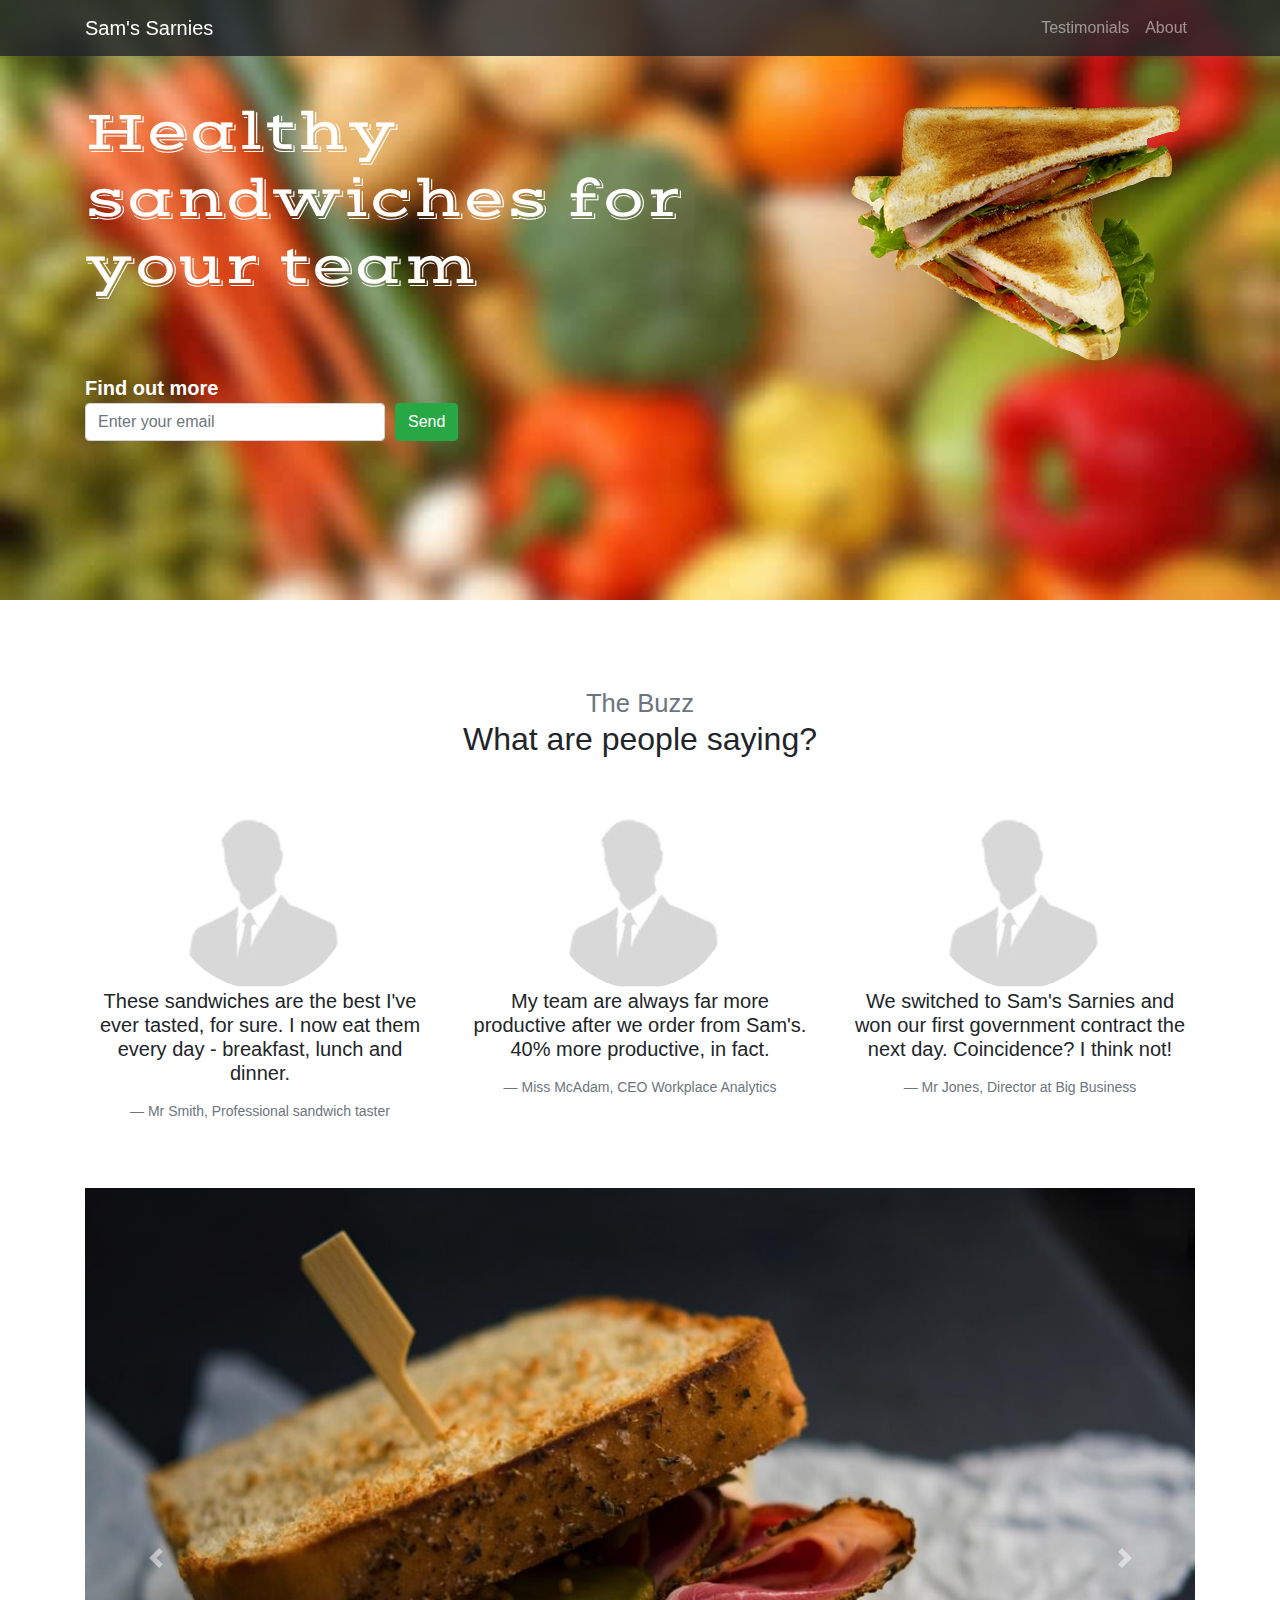
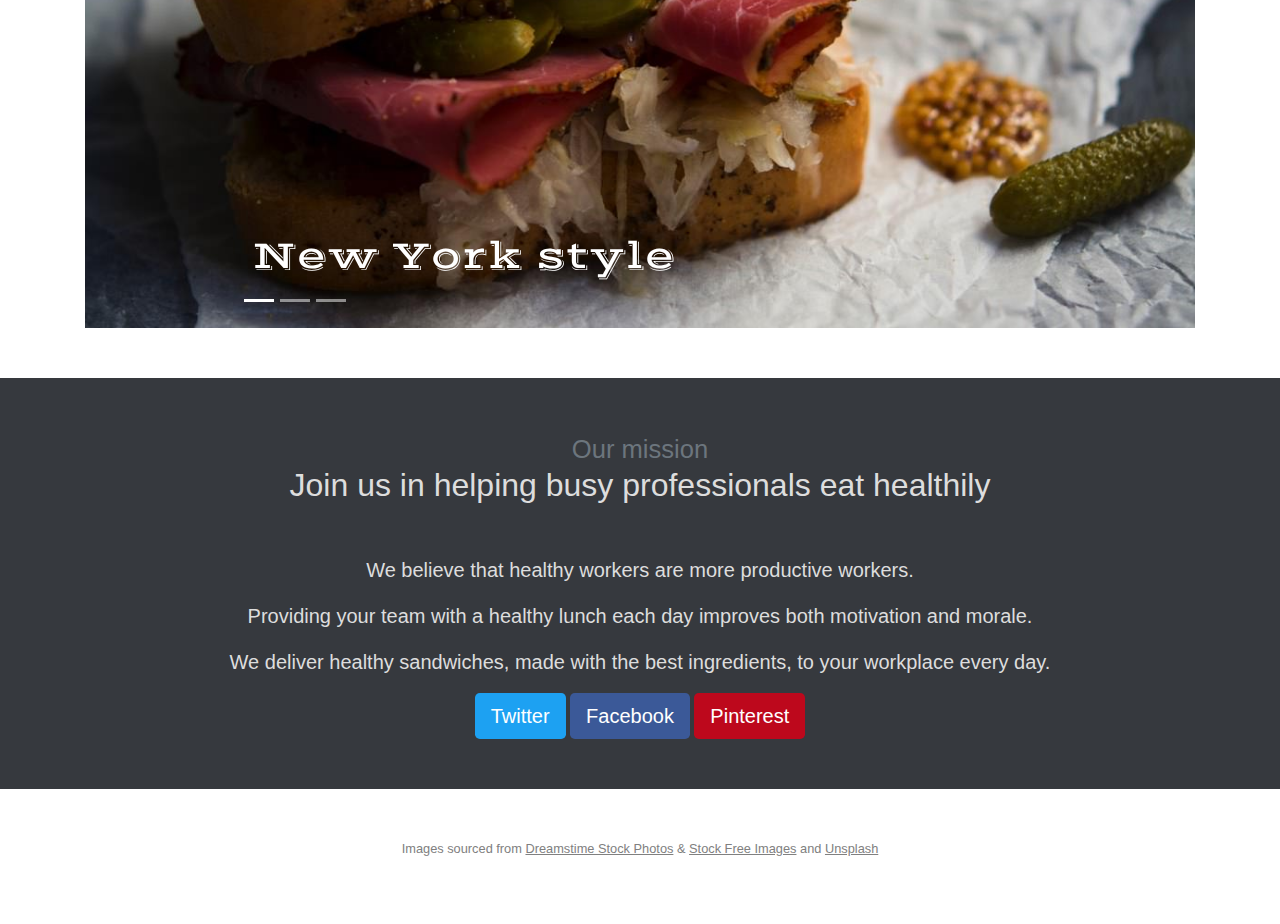
<file: Sams_sarnies/index.html>
<!DOCTYPE html>
<html lang="en-GB">

<head>
	<title>Sam's Sarnies</title>
	<meta name="viewport" content="width=device-width, initial-scale=1">
	<link href="https://fonts.googleapis.com/css?family=Vast+Shadow" rel="stylesheet">
	<link href="css/bootstrap.min.css" rel="stylesheet">
	<link href="css/custom.css" rel="stylesheet">
	<link href="css/custom-carousel.css" rel="stylesheet">

</head>

<body>
	<!-- NAVIGATION BAR -->
	<nav class="navbar navbar-expand-lg navbar-dark fixed-top">
		<div class="container">
			<a class="navbar-brand" href="#">Sam's Sarnies</a>
			<button class="navbar-toggler" type="button" data-toggle="collapse" data-target="#navbarNavAltMarkup" aria-controls="navbarNavAltMarkup" aria-expanded="false" aria-label="Toggle navigation">
				<span class="navbar-toggler-icon"></span>
			</button>
			<div class="collapse navbar-collapse justify-content-end" id="navbarNavAltMarkup">
				<div class="navbar-nav">
					<a class="nav-item nav-link" href="#buzz">Testimonials</a>
					<a class="nav-item nav-link" href="#mission">About</a>
				</div>
			</div>
		</div><!-- .container -->
	</nav><!-- .navbar -->

	<!-- JUMBOTRON -->
	<header class="jumbotron">
		<div class="container">
			<div class="row">
				<div class="col-md-8">
					<h1 class="display-4">Healthy sandwiches for your team</h1>
				</div><!-- .col-md-8 -->

				<div class="col-md-4">
					<img class="img-fluid" src="images/sandwich.png" alt="Toasted sandwich.">
				</div><!-- .col-md-4 -->
			</div><!-- .row -->

			<form class="form-inline" role="form">
				<label for="email">Find out more</label>
				<input class="form-control" type="text" name="email" id="email" placeholder="Enter your email">
				<button class="btn btn-success" type="submit">Send</button>
			</form>
		</div><!-- .container -->
	</header><!-- .jumbotron -->

	<section id="buzz" class="text-center">
		<div class="container">
			<h2><small class="text-muted">The Buzz</small><br />What are people saying?</h2>

			<!-- QUOTES -->
			<div class="row">
				<blockquote class="blockquote col-md-4">
					<img class="rounded-circle" src="images/person.jpg" alt="Mr Smith, looking a little grey today.">
					<p>These sandwiches are the best I've ever tasted, for sure. I now eat them every day - breakfast, lunch and dinner.</p>
					<footer class="blockquote-footer">Mr Smith, Professional sandwich taster</footer>
				</blockquote><!-- .col-md-4 -->

				<blockquote class="blockquote col-md-4">
					<img class="rounded-circle" src="images/person.jpg" alt="Miss McAdam, wearing her grey ensemble.">
					<p>My team are always far more productive after we order from Sam's. 40% more productive, in fact.</p>
					<footer class="blockquote-footer">Miss McAdam, CEO Workplace Analytics</footer>
				</blockquote><!-- .col-md-4 -->

				<blockquote class="blockquote col-md-4">
					<img class="rounded-circle" src="images/person.jpg" alt="Mr Jones, looking smug.">
					<p>We switched to Sam's Sarnies and won our first government contract the next day. Coincidence? I think not!</p>
					<footer class="blockquote-footer">Mr Jones, Director at Big Business</footer>
				</blockquote><!-- .col-md-4 -->
			</div><!-- .row -->
		</div><!-- .container -->
	</section><!-- #buzz -->

	<!-- CAROUSEL -->
	<div id="carouselExampleIndicators" class="container carousel slide" data-ride="carousel">
		<ol class="carousel-indicators justify-content-start">
			<li data-target="#carouselExampleIndicators" data-slide-to="0" class="active"></li>
			<li data-target="#carouselExampleIndicators" data-slide-to="1"></li>
			<li data-target="#carouselExampleIndicators" data-slide-to="2"></li>
		</ol>
		<div class="carousel-inner">
			<div class="carousel-item active">
				<img class="d-block w-100" src="images/sandwich-one.jpg" alt="New York style sandwich.">
				<div class="carousel-caption d-none d-md-block text-left">
					<h3 class="h1">New York style</h3>
				</div>
			</div>
			<div class="carousel-item">
				<img class="d-block w-100" src="images/sandwich-two.jpg" alt="Ham & Cheese sandwich.">
				<div class="carousel-caption d-none d-md-block text-left">
					<h3 class="h1">Ham & Cheese</h3>
				</div>
			</div>
			<div class="carousel-item">
				<img class="d-block w-100" src="images/sandwich-three.jpg" alt="Cheese melt sandwich.">
				<div class="carousel-caption d-none d-md-block text-left">
					<h3 class="h1">Cheese melt</h3>
				</div>
			</div>
		</div>
		<a class="carousel-control-prev" href="#carouselExampleIndicators" role="button" data-slide="prev">
			<span class="carousel-control-prev-icon" aria-hidden="true"></span>
			<span class="sr-only">Previous</span>
		</a>
		<a class="carousel-control-next" href="#carouselExampleIndicators" role="button" data-slide="next">
			<span class="carousel-control-next-icon" aria-hidden="true"></span>
			<span class="sr-only">Next</span>
		</a>
	</div><!-- #myCarousel -->

	<!-- MISSION TEXT -->
	<section id="mission" class="text-center">
		<div class="container">
			<h2><small class="text-muted">Our mission</small><br />Join us in helping busy professionals eat healthily</h2>

			<p class="lead">We believe that healthy workers are more productive workers.</p>
			<p class="lead">Providing your team with a healthy lunch each day improves both motivation and morale.</p>
			<p class="lead">We deliver healthy sandwiches, made with the best ingredients, to your workplace every day.</p>

			<div id="social-buttons">
				<a href="" class="btn btn-primary btn-lg btn-twitter">Twitter</a>
				<a href="" class="btn btn-primary btn-lg btn-facebook">Facebook</a>
				<a href="" class="btn btn-primary btn-lg btn-pinterest">Pinterest</a>
			</div>
		</div><!-- .container -->
	</section><!-- #mission -->

	<!-- FOOTER -->
	<footer id="colophon" class="text-center">
		<div class="container">
			<p>Images sourced from <a href="http://www.dreamstime.com/">Dreamstime Stock Photos</a> & <a href="http://www.stockfreeimages.com/">Stock Free Images</a> and <a href="https://unsplash.com/">Unsplash</a></p>
		</div><!-- .container -->
	</footer><!-- #colophon -->

	<script src="https://code.jquery.com/jquery-3.3.1.slim.min.js" integrity="sha384-q8i/X+965DzO0rT7abK41JStQIAqVgRVzpbzo5smXKp4YfRvH+8abtTE1Pi6jizo" crossorigin="anonymous"></script>
	<script src="js/bootstrap.min.js"></script>

</body>

</html>
</file>
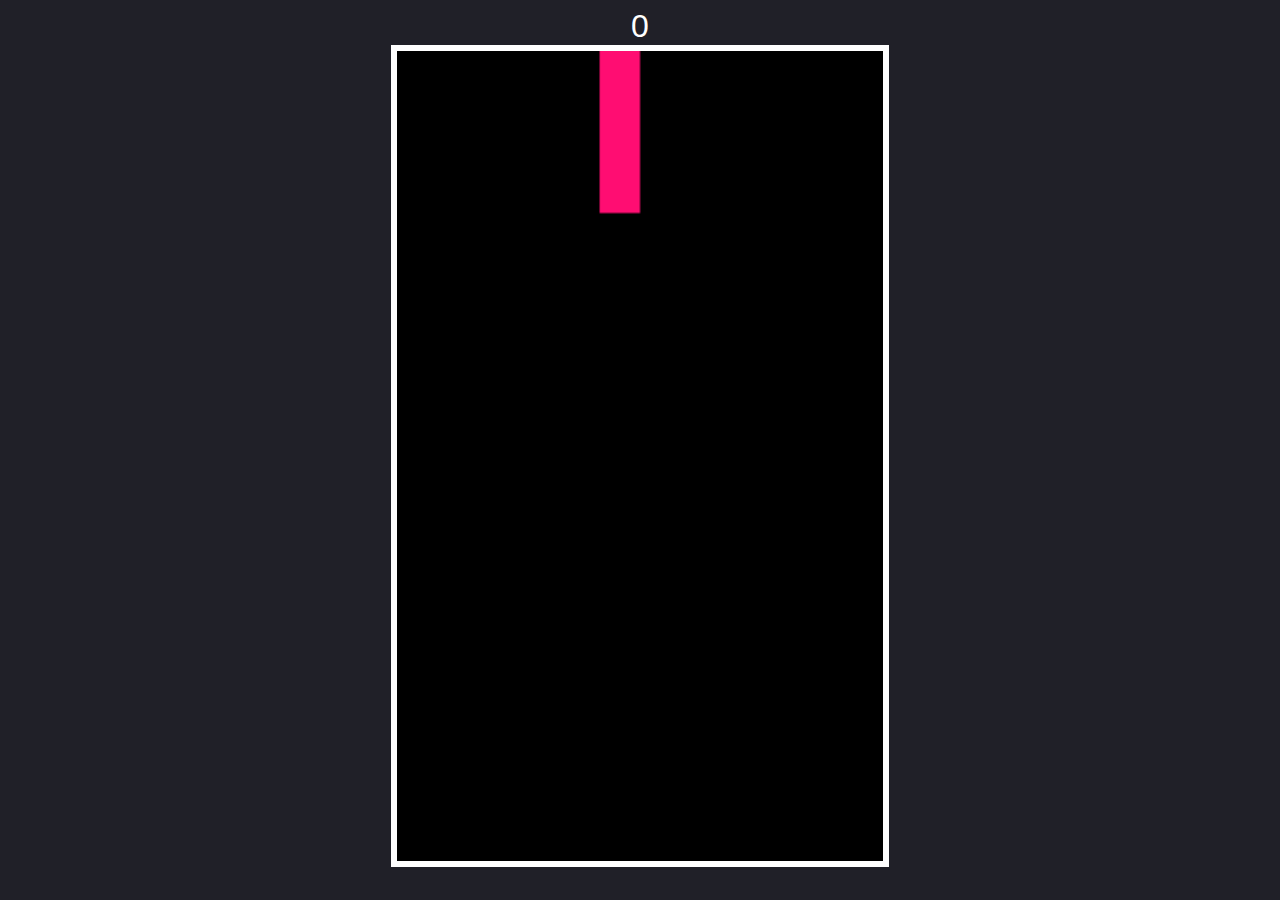
<file: tetris-master/index.html>
<html>
<head>
    <title>Tetris</title>
    <style>
      body {
        background: #202028;
        color: #fff;
        font-family: sans-serif;
        font-size: 2em;
        text-align: center;
      }
      canvas {
        border: solid .2em #fff;
        height: 90vh;
      }
    </style>
</head>
<body>
    <div id="score"></div>
    <canvas id="tetris" width="240" height="400" />
    <script src="tetris.js"></script>
</body>
</html>
</file>
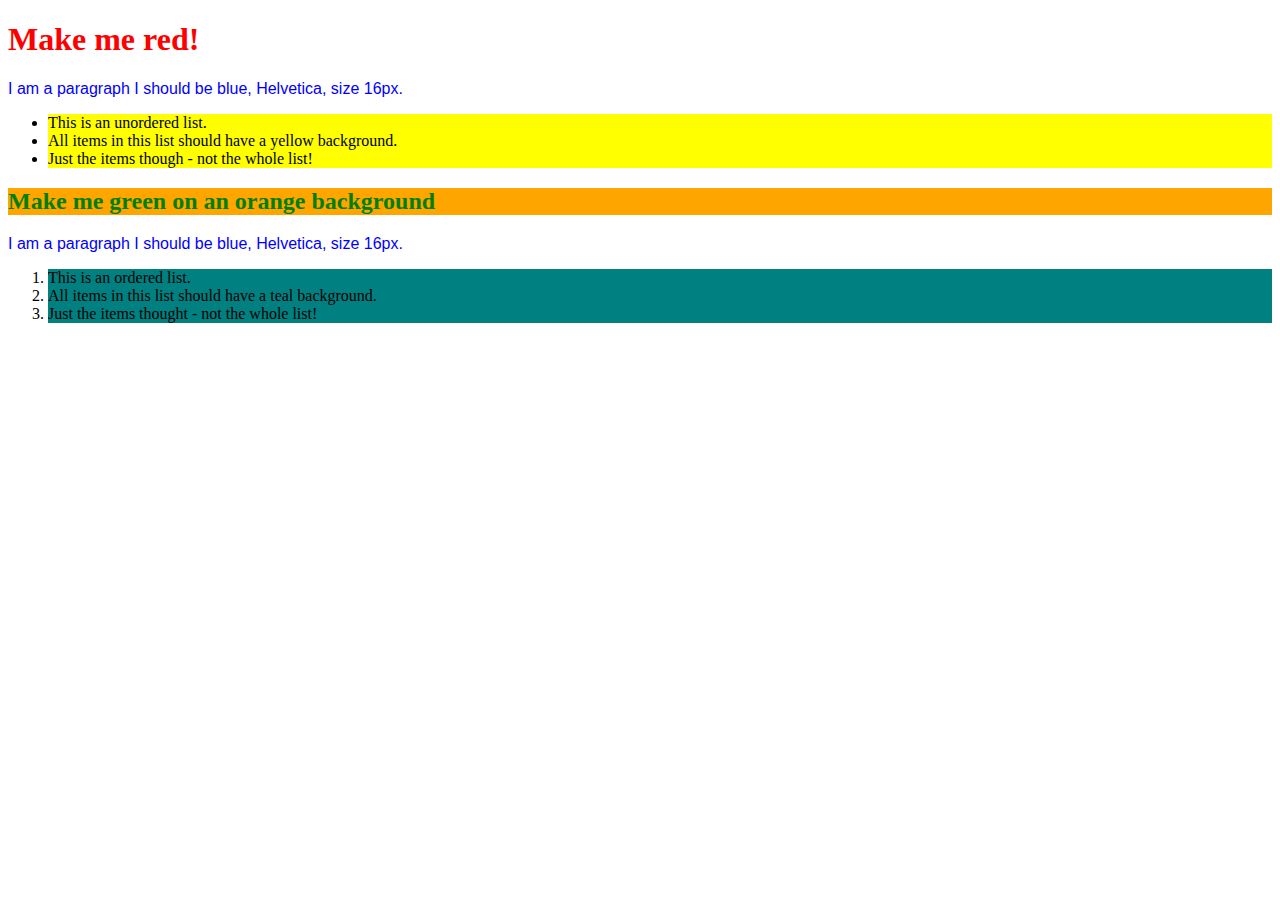
<file: html2-master/html2-master/exercise1.html>
<!DOCTYPE html>
<html>

<head>
  <title>CSS Exercises 1</title>
  <link rel="stylesheet" href="exercise1.css" />
</head>

<body>
  <h1>Make me red!</h1>

  <p>I am a paragraph I should be blue, Helvetica, size 16px.</p>

  <!-- UN-ORDERED LIST -->
  <ul>
    <li>This is an unordered list.</li>
    <li>All items in this list should have a yellow background.</li>
    <li>Just the items though - not the whole list!</li>
  </ul>
  <!--closes the unordered list -->

  <h2>Make me green on an orange background</h2>

  <p>I am a paragraph I should be blue, Helvetica, size 16px.</p>

  <!--ORDERED LIST -->
  <ol>
    <li>This is an ordered list.</li>
    <li>All items in this list should have a teal background.</li>
    <li>Just the items thought - not the whole list!</li>
  </ol>
  <!--closes the ordered list -->

</body>

</html>
</file>
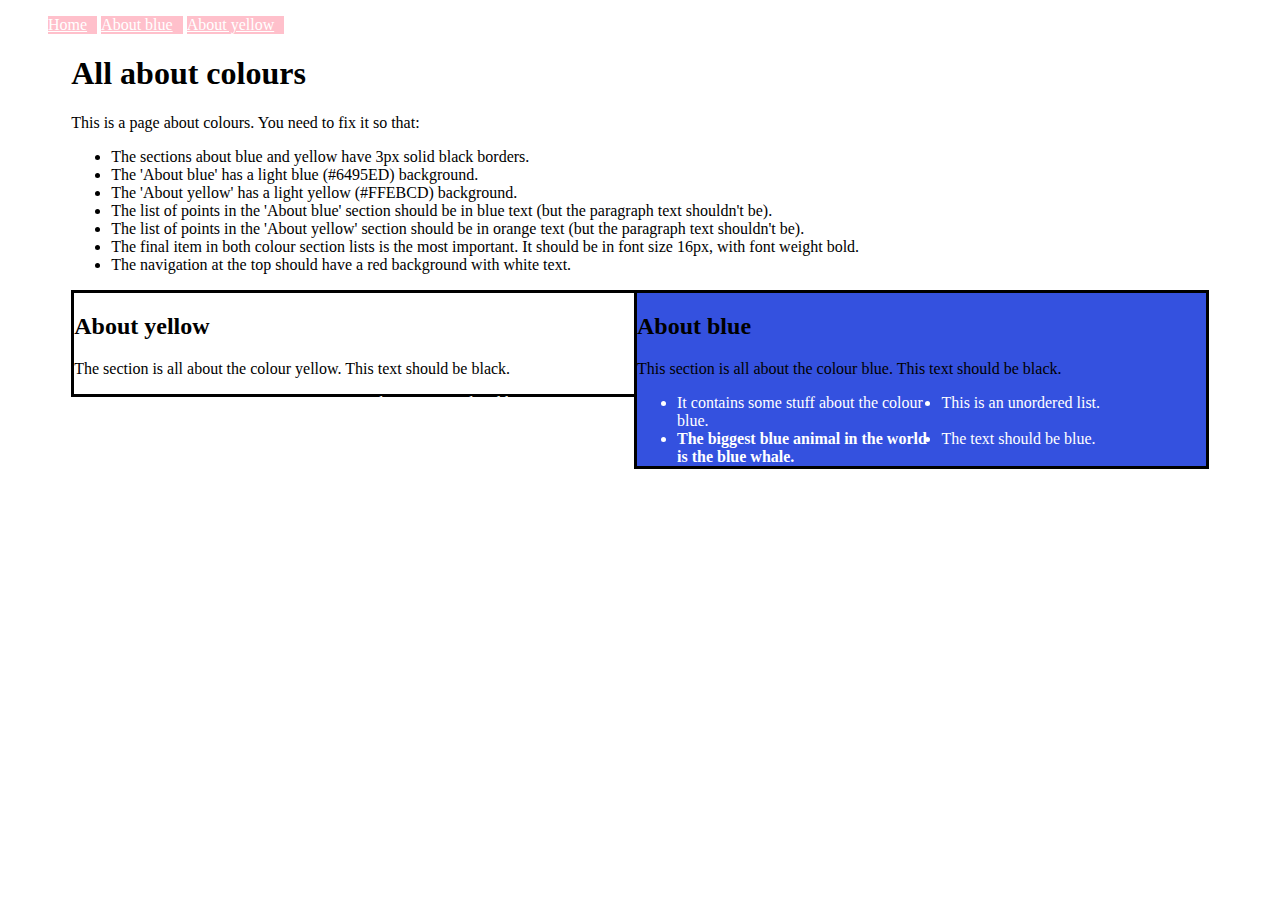
<file: html2-master/html2-master/exercise2.html>
<!DOCTYPE html>
<html>

<head>
  <title>CSS Exercise 2</title>
  <link rel="stylesheet" href="exercise2.css" />
</head>

<body>
  <ul class='nav'>
    <li><a href="#explanation">Home</a></li>
    <li><a href="#about_blue">About blue</a></li>
    <li><a href="#about_yellow">About yellow</a></li>
  </ul>

  <div id='page_content'>

    <h1>All about colours</h1>

    <div id='explanation'>
      <p>This is a page about colours. You need to fix it so that:</p>
      <ul>
        <li>The sections about blue and yellow have 3px solid black borders.</li>
        <li>The 'About blue' has a light blue (#6495ED) background.</li>
        <li>The 'About yellow' has a light yellow (#FFEBCD) background.</li>
        <li>The list of points in the 'About blue' section should be in blue text (but the paragraph text shouldn't be).</li>
        <li>The list of points in the 'About yellow' section should be in orange text (but the paragraph text shouldn't be).</li>
        <li>The final item in both colour section lists is the most important. It should be in font size 16px, with font weight bold.</li>
        <li>The navigation at the top should have a red background with white text.</li>
      </ul>
    </div>
    <!--closes explanation -->

    <div id='about_blue' class='color-info'>
      <h2>About blue</h2>

      <p>This section is all about the colour blue. This text should be black.</p>

      <ul>
        <li>This is an unordered list.</li>
        <li>It contains some stuff about the colour blue.</li>
        <li>The text should be blue.</li>
        <li class='important'>The biggest blue animal in the world is the blue whale.</li>
      </ul>
    </div>
    <!--closes about_blue -->

    <div id='about_yellow' class='color-info'>
      <h2>About yellow</h2>

      <p>The section is all about the colour yellow. This text should be black.</p>

      <ul>
        <li>This is an unordered list.</li>
        <li>It contains some stuff about the colour yellow.</li>
        <li>The text should be orange.</li>
        <li class='important'>The tastiest yellow fruit is the banana - much nicer than lemons.</li>
      </ul>
    </div>
    <!--closes the about_yellow -->

  </div>
  <!--closes the page content -->

</body>

</html>
</file>
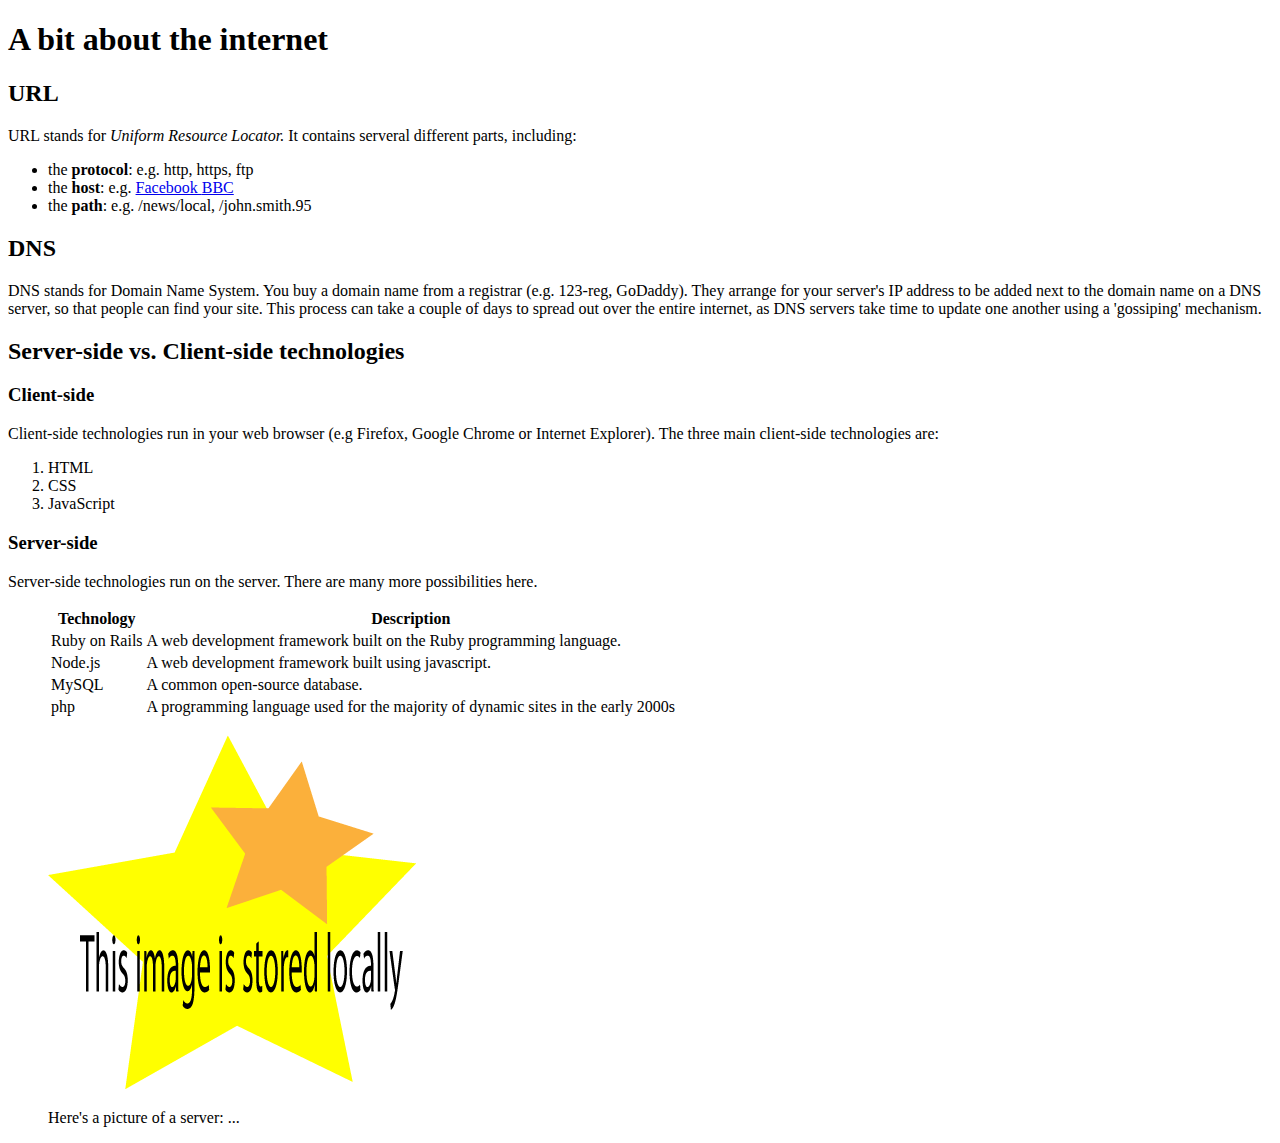
<file: learning_html-master/learning_html-master/notes.html>
<!DOCTYPE html>
<html lang="en-GB">

<head>
  <title># A bit about the internet</title>
</head>

<body>


<header>
    <h1>A bit about the internet</h1>
</header>
<article>

  <section>
      <h2>URL</h2>

      URL stands for <em>Uniform Resource Locator.</em> It contains serveral different parts, including:
      <ul>
        <li>
          the <strong>protocol</strong>: e.g. http, https, ftp
        </li>
        <li>
          the <strong>host</strong>: e.g. <a href="https://www.facebook.com"> Facebook </a>  <a href="https://www.bbc.co.uk"> BBC </a>
        </li>
        <li>
          the <strong>path</strong>: e.g. /news/local, /john.smith.95
        </li>
      </ul>
  </section>

  <section>
    <h2>DNS</h2>

    <p>DNS stands for Domain Name System. You buy a domain name from a registrar (e.g. 123-reg, GoDaddy). They arrange for your server's IP address to be added next to the domain name on a DNS server, so that people can find your site. This process
      can take a couple of days to spread out over the entire internet, as DNS servers take time to update one another using a 'gossiping' mechanism.</p>
  </section>

      <h2>Server-side vs. Client-side technologies</h2>
<section>
  <h3>Client-side</h3>

  <p>Client-side technologies run in your web browser (e.g Firefox, Google Chrome or Internet Explorer). The three main client-side technologies are:</p>

  <ol>
    <li>
      HTML
    </li>
    <li>
      CSS
    </li>
    <li>
      JavaScript
    </li>
  </ol>
</section>

<section>
  <h3>Server-side</h3>

  <p>Server-side technologies run on the server. There are many more possibilities here.</p>
<figure>
<table>
  <thead>
    <tr>
      <th>
        Technology
      </th>
      <th>
        Description
      </th>
    </tr>
  </thead>
  <tbody>
    <tr>
      <td>
        Ruby on Rails
      </td>
      <td>
        A web development framework built on the Ruby programming language.
      </td>

    </tr>
    <tr>
      <td>
        Node.js
      </td>

      <td>
        A web development framework built using javascript.
      </td>
    </tr>
    <tr>
      <td>
        MySQL
      </td>
      <td>
        A common open-source database.
      </td>
    </tr>
    <tr>
      <td>
        php
      </td>
      <td>
        A programming language used for the majority of dynamic sites in the early 2000s
      </td>
    </tr>

  </tbody>
</table>
</figure>
</section>


  <figure>
    <img alt="two yellow stars" src="local_image.png" />
    <figcaption>
      <p>
        Here's a picture of a server: ...
      </p>
    </figcaption>
  </figure>



</article>
</body>

</html>
</file>
<file: Sams_sarnies/css/custom.css>
/*--------------------
  NAVIGATION BAR
--------------------*/
.navbar {
  background-color: rgba(32, 35, 41, 0.8);
}

/*--------------------
  JUMBOTRON
--------------------*/
.jumbotron {
  background-image: url('../images/fruit-and-veg.jpg');
  background-repeat: no-repeat;
  background-size: cover;
  border-radius: 0;
  min-height: 600px;
  padding-top: 100px;
}

.jumbotron h1 {
  font-family: 'Vast Shadow', cursive;
  color: white;
}

/*--------------------
  FORM
--------------------*/
.form-inline label {
  font-size: 20px;
  font-weight: bold;
  color: white;
  width: 100%;
  justify-content: flex-start;
}

.form-inline input {
  min-width: 300px;
  margin-right: 10px;
}

/*--------------------
 		MEDIA QUERIES
--------------------*/
@media screen and (max-width: 575px) {
  .jumbotron h1 {
    font-size: 2.5rem;
  }

  .form-inline .btn {
    margin-top: 10px;
  }
}

/*--------------------
  TYPOGRAPHY
--------------------*/
h2 {
  margin-bottom: 50px;
}

blockquote p {
  line-height: 1.2;
}

.blockquote-footer {
  font-size: 70%;
}

/*--------------------
  	BUZZ
--------------------*/
#buzz {
  padding: 50px 0;
}

/*--------------------
  MISSION STATEMENT
--------------------*/
#mission {
  background-color: rgba(32, 35, 41, 0.9);
  color: #ddd;
  padding: 50px 0;
}

/*--------------------
  SOCIAL MEDIA BUTTONS
--------------------*/
#social-buttons .btn-primary {
  border: none;
}

.btn-twitter {
  background-color: #1da1f2;
}

.btn-twitter:hover {
  background-color: #60BDF6;
}

.btn-facebook {
  background-color: #3b5998;
}

.btn-facebook:hover {
  background-color: #768BB7;
}

.btn-pinterest {
  background-color: #bd081c;
}

.btn-pinterest:hover {
  background-color: #D15260;
}

/*--------------------
  FOOTER
--------------------*/
#colophon {
  padding: 50px 0;
}

#colophon p {
  font-size: 80%;
  color: grey;
}

#colophon a {
  color: grey;
  text-decoration: underline;
}
</file>
<file: Sams_sarnies/css/custom-carousel.css>
/*--------------------
  CAROUSEL
--------------------*/
.carousel {
  margin-bottom: 50px;
}

.carousel-caption h3 {
  font-family: 'Vast Shadow', cursive;
  color: white;
}
</file>
<file: html2-master/html2-master/exercise1.css>
/*--------------------
  HEADINGS AND TEXT
--------------------*/
h1 {
  color: red;
}

p {
  color: blue;
  font-family: Helvetica;
  font-size: 16px;
}

h2 {
  color: green;
  background-color: orange;
}

/*--------------------
  LIST STYLING
--------------------*/
ul li {
  background-color: yellow;
}

ol li {
  background-color: teal;
}
</file>
<file: html2-master/html2-master/exercise2.css>
/*--------------------
  NAVIGATION BAR
--------------------*/
.nav li {
  display: inline-block;
  padding-right: 10px;
  background-color: pink;
}

.nav li a {
  color: white;
}

/*--------------------
  PAGES
--------------------*/
#page_content {
  width: 90%;
  mad-width: 1024px;
  margin: 0 auto;
}

#about_blue {
  border-width: 3px;
  border-color: black;
  border-style: solid;
  background-color: #3451DF;
  margin-bottom: 10px;
  float: right;
  width: 50%;
}

#about_yellow {
  border-width: 3px;
  border-color: black;
  border-style: solid;
  background-color: #9348DF float:right;
  width: 50%;
}

#about_blue ul li {
  color: white;
  float: right;
  width: 50%;
}

#about_yellow ul li {
  color: white;
  float: right;
  width: 50%;
}

.important {
  font-size: 16px;
  font-weight: bold;
}
</file>
